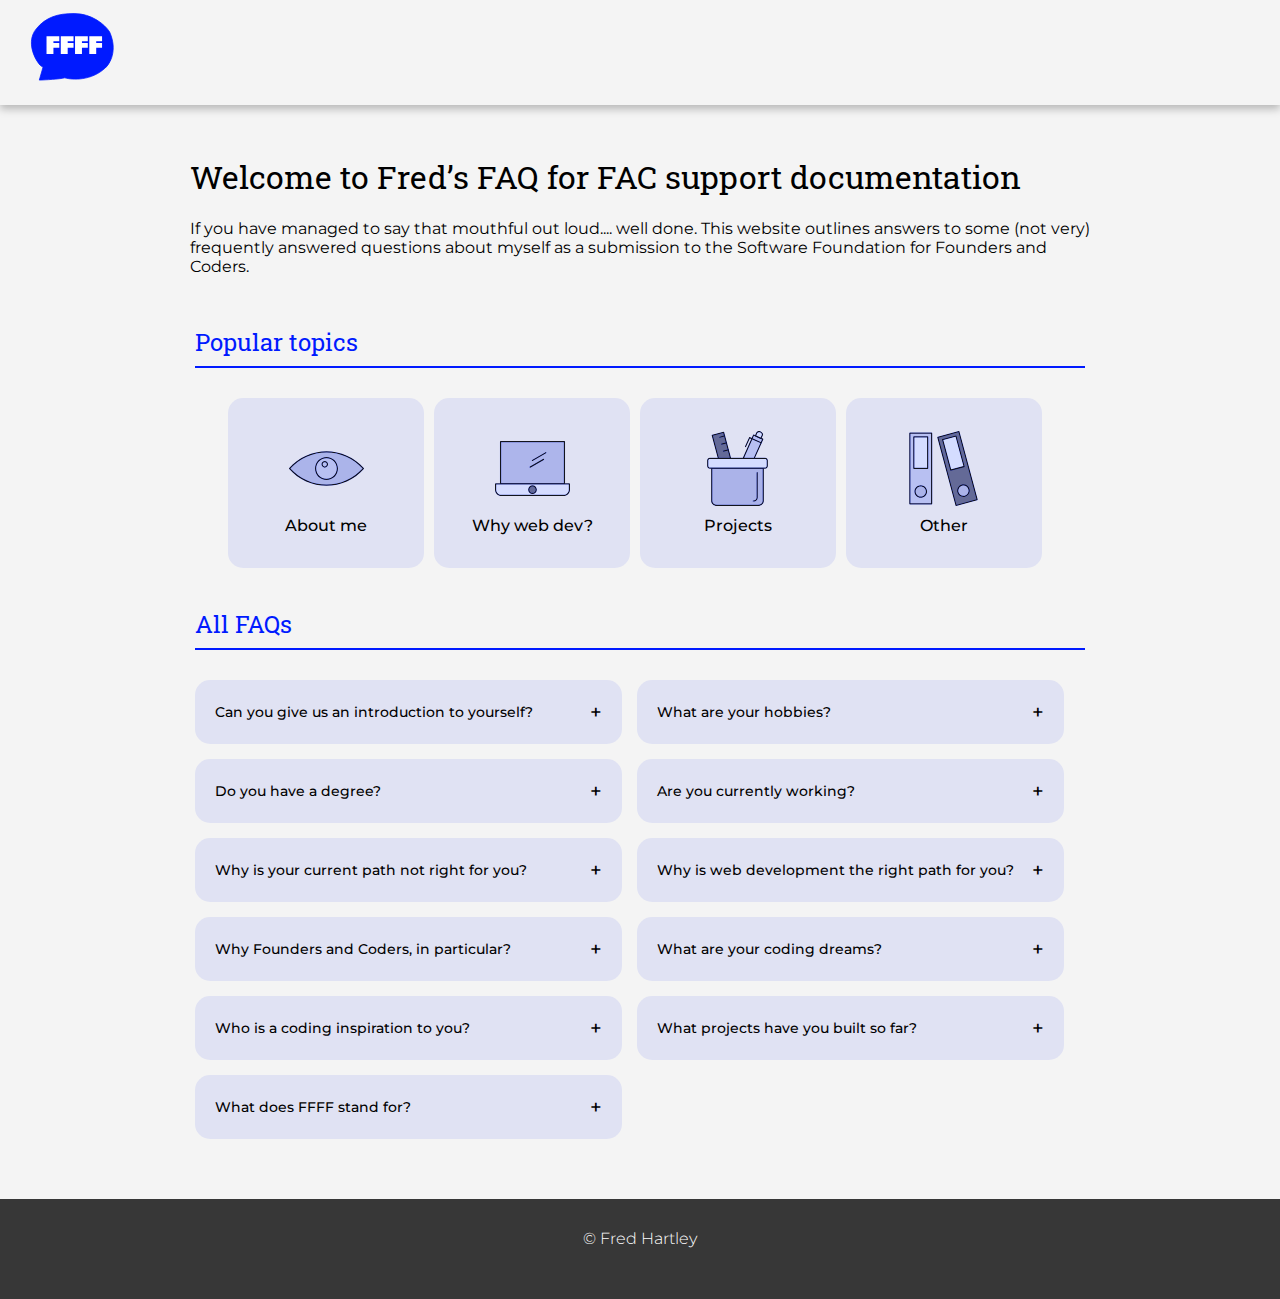
<file: index.html>
<!DOCTYPE html>
<html lang="en">

<head>
    <meta charset="UTF-8">
    <meta name="viewport" content="width=device-width, initial-scale=1.0">
    <title>Home | FFFF</title>
    <link rel="stylesheet" href="styles.css">
    <link rel="preconnect" href="https://fonts.googleapis.com">
    <link rel="preconnect" href="https://fonts.gstatic.com" crossorigin>
    <link
        href="https://fonts.googleapis.com/css2?family=Roboto+Slab:wght@100;200;300;400;500;600;700;800;900&display=swap"
        rel="stylesheet">
    <link href="https://fonts.googleapis.com/css2?family=Montserrat:ital,wght@0,100..900;1,100..900&display=swap"
        rel="stylesheet">
    <script src="scripts.js"></script>

</head>
<body>
    <header>
        <div class="header__container">
            <a href="index.html">
                <img src="images/FFFF-logo.svg" alt="Picture of the FFFF logo">
            </a>
        </div>
    </header>
    <div class="content-footer__container">
        <div class="content__container">
            <div class="intro__container">
                <h1>Welcome to Fred’s FAQ for FAC support documentation</h1>
                <p>If you have managed to say that mouthful out loud.... well done. This website outlines answers to
                    some (not very) frequently answered questions about myself as a submission to the Software
                    Foundation for Founders and Coders.
                </p>
            </div>
            <div class="topics-section__container">
                <h2>Popular topics</h2>
                <hr>
                <div class="topic-cards__container">
                    <a href="topics/about-me.html">
                        <div class="topic-card">
                            <img src="images/about-illo-blue.svg" alt="A blue toned illustrated eye" class="topic-card-illustration">About me
                        </div>
                    </a>
                    <a href="topics/why-web-dev.html">
                        <div class="topic-card"><img src="images/web-dev-illo-blue.svg" alt="A blue toned illustrated laptop"
                                class="topic-card-illustration">Why web dev?</div>
                    </a>
                    <a href="topics/projects.html">
                        <div class="topic-card"><img src="images/projects-illo-blue.svg" alt="A blue toned illustrated pencil pot with a pen and ruler in it"
                                class="topic-card-illustration">Projects</div>
                    </a>
                    <a href="topics/other.html">
                        <div class="topic-card"><img src="images/other-illo-blue.svg" alt="A blue toned illustrated of two folders beside each other"
                                class="topic-card-illustration">Other</div>
                    </a>
                </div>
            </div>
            <div class="FAQs__container">
                <h2>All FAQs</h2>
                <hr>
                <div class="FAQs-cards__container">

                    <details class="FAQ-card">
                        <summary class="FAQ-card-question__container">
                            Can you give us an introduction to yourself?
                            <span class="FAQ-card-icon">+</span>
                        </summary>
                        <div class="FAQ-card-answer">
                            <p>
                                Hey, I’m Fred. Originally from Bath, I’ve lived in London for two years with my partner,
                                Tamara.
                            </p>
                        </div>
                    </details>

                    <details class="FAQ-card">
                        <summary class="FAQ-card-question__container">
                            What are your hobbies?
                            <span class="FAQ-card-icon">+</span>
                        </summary>
                        <div class="FAQ-card-answer">
                            <p>
                                I’m all about running, football, early mornings and meditation, which I know is some
                                people’s idea of living hell. Excluding football, these activities offer me times of
                                reflection and are invaluable to my life.<br><br>Football... well, it allows me to be
                                irrationally passionate for a couple of hours a week over something very trivial.
                            </p>
                        </div>
                    </details>

                    <details class="FAQ-card">
                        <summary class="FAQ-card-question__container">
                            Do you have a degree?
                            <span class="FAQ-card-icon">+</span>
                        </summary>
                        <div class="FAQ-card-answer">
                            <p>
                                I do. I originally studied Graphic Design in Southampton. The design world was beautiful
                                (websites, logos, typography), and the detail-orientated nature was relatable, but I
                                never connected with the design craft. Designing never brought the joy I thought it
                                would.<br><br>This led me to pursue a master’s degree at the University of Bath in
                                Management,
                                with my thinking being, “Hey, if I don’t enjoy actually designing, maybe I will enjoy
                                managing design projects”.<br><br>This hypothesis was partly true. I like it, but it
                                isn’t
                                quite that final bowl of Goldilock’s porridge.
                            </p>
                        </div>
                    </details>

                    <details class="FAQ-card">
                        <summary class="FAQ-card-question__container">
                            Are you currently working?
                            <span class="FAQ-card-icon">+</span>
                        </summary>
                        <div class="FAQ-card-answer">
                            <p>
                                I am a project manager for a design agency specialising in creating websites, digital
                                products and brands.<br><br>It was here that I first encountered the world of web
                                development.
                                Working daily with web developers opened my eyes to a then mysterious craft.
                            </p>
                        </div>
                    </details>

                    <details class="FAQ-card">
                        <summary class="FAQ-card-question__container">
                            Why is your current path not right for you?
                            <span class="FAQ-card-icon">+</span>
                        </summary>
                        <div class="FAQ-card-answer">
                            <p>
                                Some people I know found their career path instantly. Bang! I want to be a rocket
                                scientist! And they go on to be one for the rest of their life, loving it in the
                                process. For most, it is a series of diagonal movements that we gather clues about our
                                next destination.<br><br>Project management is enjoyable, but for me, I enjoy feeling
                                overwhelmed by information and problems — perhaps this is due to growing up with a Dad
                                who is an engineer.
                            </p>
                        </div>
                    </details>

                    <details class="FAQ-card">
                        <summary class="FAQ-card-question__container">
                            Why is web development the right path for you?
                            <span class="FAQ-card-icon">+</span>
                        </summary>
                        <div class="FAQ-card-answer">
                            <p>
                                When I first started, I thought there was no chance I could do it, and it was
                                far-fetched for me even to consider it as a path. However, after working my way through
                                The Odin Project, I realised that it is essential to overcome these doubts to learn this
                                craft. Everyone has them when they start.<br><br>Coding challenges you intellectually
                                straight
                                away and continues to. To get better, it is vital to keep writing code, failing and
                                ensure you are kind to yourself. I love this.<br><br>I also love the detail-orientated
                                nature
                                of the craft. Shall I use an event listener within a switch case or multiple event listeners? How should I name my classes?
                                There is no definitive answer to these questions, but as you continue learning, you form
                                educated opinions that build the foundation of your knowledge and career.<br><br>The more time I
                                code, the
                                more I love it. That is why it is the right path for me.
                            </p>
                        </div>
                    </details>

                    <details class="FAQ-card">
                        <summary class="FAQ-card-question__container">
                            Why Founders and Coders, in particular?
                            <span class="FAQ-card-icon">+</span>
                        </summary>
                        <div class="FAQ-card-answer">
                            <p>
                                The Odin Project was brilliant. It was free, an excellent curriculum, and it threw you
                                in the deep end to work things out on your own. As I near the completion of the
                                foundation course, I want to extend my knowledge, build my ability to talk about it,
                                teach it and create code collaboratively with others.<br><br>It is a gratifying
                                activity to do on your own, but you need the ability to communicate the reasons behind the code to be
                                successful in the industry. The cherry on top is the non-profit nature of Founders and Coders.
                                Supporting a non-profit initiative through participation falls firmly within my morals.
                            </p>
                        </div>
                    </details>

                    <details class="FAQ-card">
                        <summary class="FAQ-card-question__container">
                            What are your coding dreams?
                            <span class="FAQ-card-icon">+</span>
                        </summary>
                        <div class="FAQ-card-answer">
                            <p>
                                I want to feel confident in each piece of code that I write and not have that imposter
                                syndrome lingering.<br><br>It’s probably too ambitious of a dream!
                            </p>
                        </div>
                    </details>

                    <details class="FAQ-card">
                        <summary class="FAQ-card-question__container">
                            Who is a coding inspiration to you?
                            <span class="FAQ-card-icon">+</span>
                        </summary>
                        <div class="FAQ-card-answer">
                            <p>
                                I work with a developer, Marc, at my current job. His attention to detail and ability to
                                hone down to the ‘why’ of each line of code are phenomenal, as well as his high skill in
                                asking the right questions. I suspect this is why he rarely deploys buggy code.
                            </p>
                        </div>
                    </details>

                    <details class="FAQ-card">
                        <summary class="FAQ-card-question__container">
                            What projects have you built so far?
                            <span class="FAQ-card-icon">+</span>
                        </summary>
                        <div class="FAQ-card-answer">
                            <p>
                                Excluding this website, I have built two websites with HTML, CSS and JavaScript: Rock,
                                Paper, Scissors (submitted as my game) and Etch-a-sketch. I have dropped links below to
                                both of these.
                                <br>
                            <ul>
                                <li><a href="https://fredhartley.github.io/rock-paper-scissor/">Rock, Paper,Scissors</a></li>
                                <li><a href="https://fredhartley.github.io/etch-a-sketch/">Etch-a-Sketch</a></li>
                            </ul>
                            </p>
                        </div>
                    </details>

                    <details class="FAQ-card">
                        <summary class="FAQ-card-question__container">
                            What does FFFF stand for?
                            <span class="FAQ-card-icon">+</span>
                        </summary>
                        <div class="FAQ-card-answer">
                            <p>
                                It stands for “Fred’s FAQ for FAC (Founders and Coders).
                            </p>
                        </div>
                    </details>
                </div>
            </div>
        </div>

        <div class="footer__container">© Fred Hartley</div>
    </div>
</body>

</html>
</file>
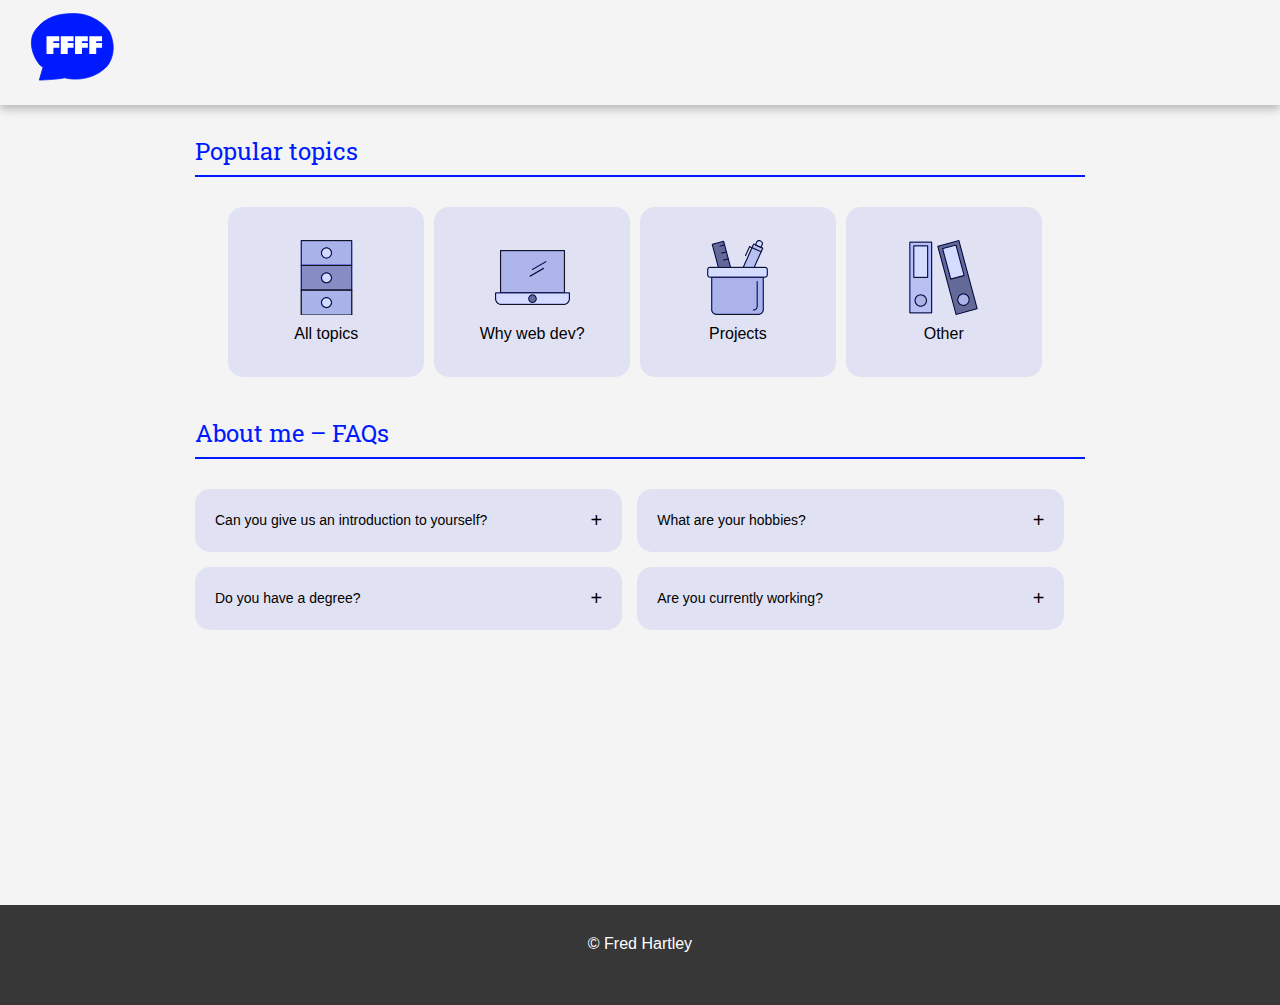
<file: topics/about-me.html>
<!DOCTYPE html>
<html lang="en">

<head>
    <meta charset="UTF-8">
    <meta name="viewport" content="width=device-width, initial-scale=1.0">
    <title>About me | FFFF</title>
    <link rel="stylesheet" href="../styles.css">
    <link rel="preconnect" href="https://fonts.googleapis.com">
    <link rel="preconnect" href="https://fonts.gstatic.com" crossorigin>
    <link
        href="https://fonts.googleapis.com/css2?family=Roboto+Slab:wght@100;200;300;400;500;600;700;800;900&display=swap"
        rel="stylesheet">
    <script src="../scripts.js"></script>

</head>

<body>
    <header>
        <div class="header__container">
            <a href="../index.html">
                <img src="../images/FFFF-logo.svg" alt="Picture of FFFF logo">
            </a>
        </div>
    </header>
    <div class="content-footer__container">
        <div class="content__container">

            <div class="topics-section__container">
                <h2>Popular topics</h2>
                <hr>
                <div class="topic-cards__container">
                    <a href="../index.html">
                        <div class="topic-card">
                            <img src="../images/all-topics-illo-blue.svg" alt="A blue toned illustrated filing cabinet" class="topic-card-illustration">All topics
                        </div>
                    </a>
                    <a href="../topics/why-web-dev.html">
                        <div class="topic-card"><img src="../images/web-dev-illo-blue.svg" alt="A blue toned illustrated laptop"
                                class="topic-card-illustration">Why web dev?</div>
                    </a>
                    <a href="../topics/projects.html">
                        <div class="topic-card"><img src="../images/projects-illo-blue.svg" alt="A blue toned illustrated pencil pot with a pen and ruler in it"
                                class="topic-card-illustration">Projects</div>
                    </a>
                    <a href="../topics/other.html">
                        <div class="topic-card"><img src="../images/other-illo-blue.svg" alt="A blue toned illustrated of two folders beside each other"
                                class="topic-card-illustration">Other</div>
                    </a>
                </div>
            </div>
            <div class="FAQs__container">
                <h2>About me – FAQs</h2>
                <hr>
                <div class="FAQs-cards__container">

                    <details class="FAQ-card">
                        <summary class="FAQ-card-question__container">
                            Can you give us an introduction to yourself?
                            <span class="FAQ-card-icon">+</span>
                        </summary>
                        <div class="FAQ-card-answer">
                            <p>
                                Hey, I’m Fred. Originally from Bath, I’ve lived in London for two years with my partner,
                                Tamara.
                            </p>
                        </div>
                    </details>

                    <details class="FAQ-card">
                        <summary class="FAQ-card-question__container">
                            What are your hobbies?
                            <span class="FAQ-card-icon">+</span>
                        </summary>
                        <div class="FAQ-card-answer">
                            <p>
                                I’m all about running, football, early mornings and meditation, which I know is some
                                people’s idea of living hell. Excluding football, these activities offer me times of
                                reflection and are invaluable to my life.<br><br>Football... well, it allows me to be
                                irrationally passionate for a couple of hours a week over something very trivial.
                            </p>
                        </div>
                    </details>

                    <details class="FAQ-card">
                        <summary class="FAQ-card-question__container">
                            Do you have a degree?
                            <span class="FAQ-card-icon">+</span>
                        </summary>
                        <div class="FAQ-card-answer">
                            <p>
                                I do. I originally studied Graphic Design in Southampton. The design world was beautiful
                                (websites, logos, typography), and the detail-orientated nature was relatable, but I
                                never connected with the design craft. Designing never brought the joy I thought it
                                would.<br><br>This led me to pursue a master’s degree at the University of Bath in
                                Management,
                                with my thinking being, “Hey, if I don’t enjoy actually designing, maybe I will enjoy
                                managing design projects”.<br><br>This hypothesis was partly true. I like it, but it
                                isn’t
                                quite that final bowl of Goldilock’s porridge.
                            </p>
                        </div>
                    </details>

                    <details class="FAQ-card">
                        <summary class="FAQ-card-question__container">
                            Are you currently working?
                            <span class="FAQ-card-icon">+</span>
                        </summary>
                        <div class="FAQ-card-answer">
                            <p>
                                I am a project manager for a design agency specialising in creating websites, digital
                                products and brands.<br><br>It was here that I first encountered the world of web
                                development.
                                Working daily with web developers opened my eyes to a then mysterious craft.
                            </p>
                        </div>
                    </details>

                </div>
            </div>
        </div>
        <div class="footer__container">© Fred Hartley</div>
    </div>
</body>

</html>
</file>
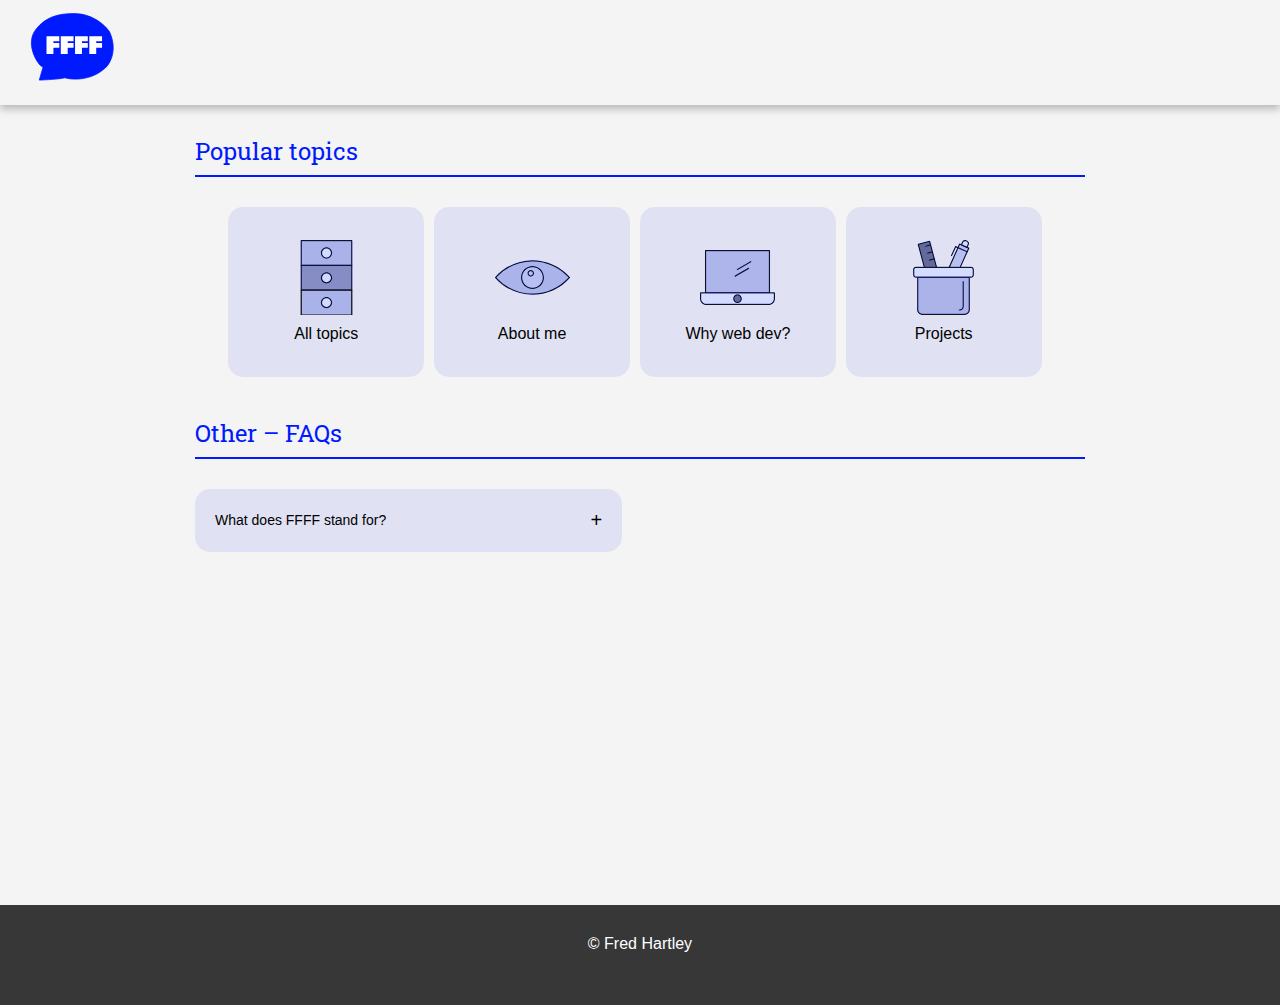
<file: topics/other.html>
<!DOCTYPE html>
<html lang="en">

<head>
    <meta charset="UTF-8">
    <meta name="viewport" content="width=device-width, initial-scale=1.0">
    <title>Other | FFFF</title>
    <link rel="stylesheet" href="../styles.css">
    <link rel="preconnect" href="https://fonts.googleapis.com">
    <link rel="preconnect" href="https://fonts.gstatic.com" crossorigin>
    <link
        href="https://fonts.googleapis.com/css2?family=Roboto+Slab:wght@100;200;300;400;500;600;700;800;900&display=swap"
        rel="stylesheet">
    <script src="../scripts.js"></script>

</head>

<body>
    <header>
        <div class="header__container">
            <a href="../index.html">
                <img src="../images/FFFF-logo.svg" alt="Picture of FFFF logo">
            </a>
        </div>
    </header>
    <div class="content-footer__container">
        <div class="content__container">

            <div class="topics-section__container">
                <h2>Popular topics</h2>
                <hr>
                <div class="topic-cards__container">
                    <a href="../index.html">
                        <div class="topic-card">
                            <img src="../images/all-topics-illo-blue.svg" alt="A blue toned illustrated filing cabinet" class="topic-card-illustration">All topics
                        </div>
                    </a>
                    <a href="../topics/about-me.html">
                        <div class="topic-card">
                            <img src="../images/about-illo-blue.svg" alt="A blue toned illustrated eye" class="topic-card-illustration">About me
                        </div>
                    </a>
                    <a href="../topics/why-web-dev.html">
                        <div class="topic-card"><img src="../images/web-dev-illo-blue.svg" alt="A blue toned illustrated laptop"
                                class="topic-card-illustration">Why web dev?</div>
                    </a>
                    <a href="../topics/projects.html">
                        <div class="topic-card"><img src="../images/projects-illo-blue.svg" alt="A blue toned illustrated pencil pot with a pen and ruler in it"
                                class="topic-card-illustration">Projects</div>
                    </a>
                </div>
            </div>
            <div class="FAQs__container">
                <h2>Other – FAQs</h2>
                <hr>
                <div class="FAQs-cards__container">

                    <details class="FAQ-card">
                        <summary class="FAQ-card-question__container">
                            What does FFFF stand for?
                            <span class="FAQ-card-icon">+</span>
                        </summary>
                        <div class="FAQ-card-answer">
                            <p>
                                It stands for “Fred’s FAQ for FAC (Founders and Coders)”.
                            </p>
                        </div>
                </div>
            </div>
        </div>
        <div class="footer__container">© Fred Hartley</div>
    </div>
</body>

</html>
</file>
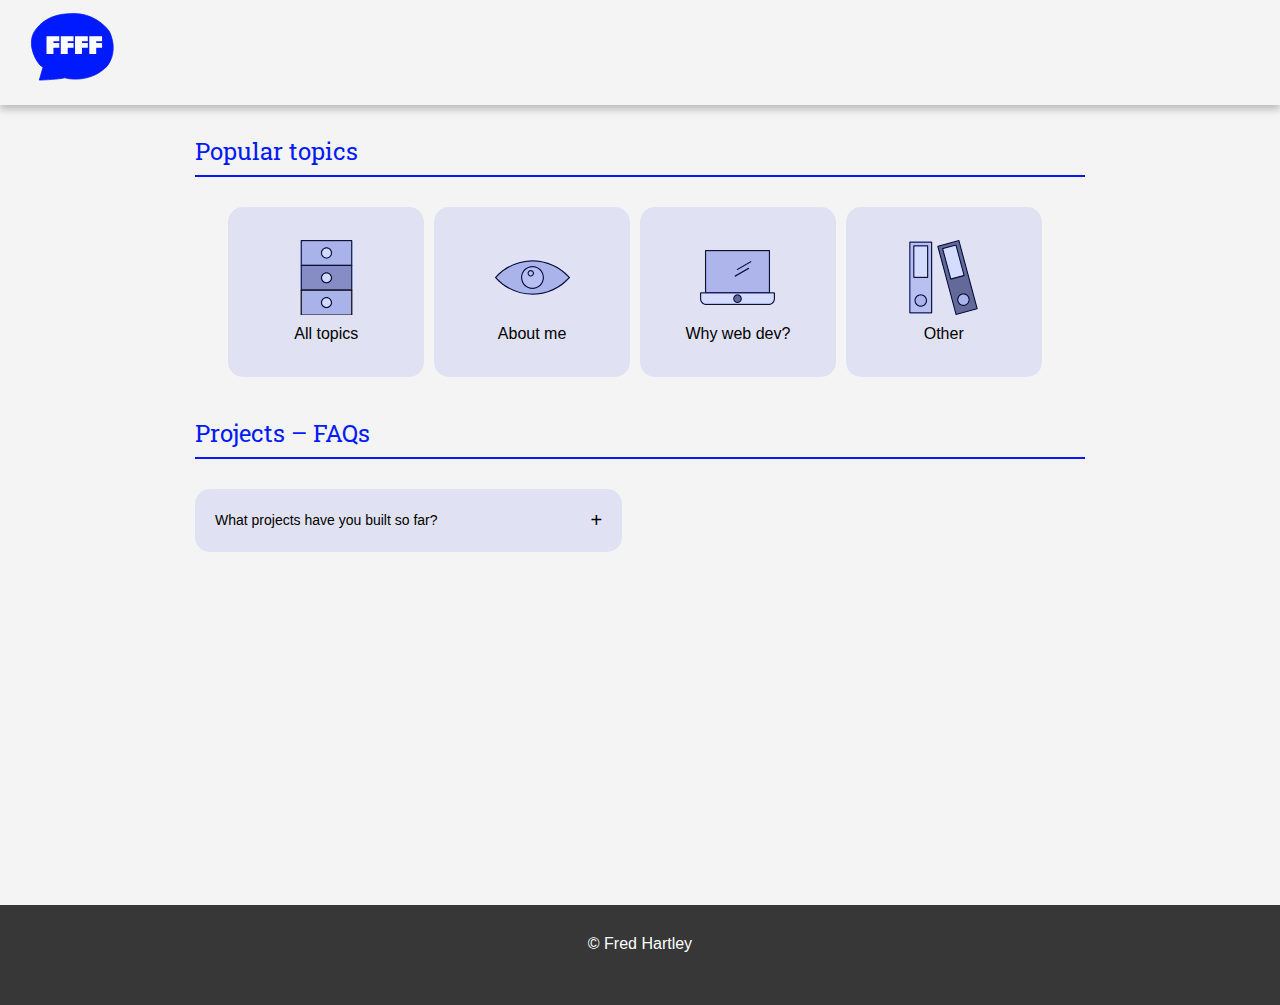
<file: topics/projects.html>
<!DOCTYPE html>
<html lang="en">

<head>
    <meta charset="UTF-8">
    <meta name="viewport" content="width=device-width, initial-scale=1.0">
    <title>Projects | FFFF</title>
    <link rel="stylesheet" href="../styles.css">
    <link rel="preconnect" href="https://fonts.googleapis.com">
    <link rel="preconnect" href="https://fonts.gstatic.com" crossorigin>
    <link
        href="https://fonts.googleapis.com/css2?family=Roboto+Slab:wght@100;200;300;400;500;600;700;800;900&display=swap"
        rel="stylesheet">
    <script src="../scripts.js"></script>

</head>

<body>
    <header>
        <div class="header__container">
            <a href="../index.html">
                <img src="../images/FFFF-logo.svg" alt="Picture of FFFF logo">
            </a>
        </div>
    </header>
    <div class="content-footer__container">
        <div class="content__container">

            <div class="topics-section__container">
                <h2>Popular topics</h2>
                <hr>
                <div class="topic-cards__container">
                    <a href="../index.html">
                        <div class="topic-card">
                            <img src="../images/all-topics-illo-blue.svg" alt="A blue toned illustrated filing cabinet" class="topic-card-illustration">All topics
                        </div>
                    </a>
                    <a href="../topics/about-me.html">
                        <div class="topic-card">
                            <img src="../images/about-illo-blue.svg" alt="A blue toned illustrated eye" class="topic-card-illustration">About me
                        </div>
                    </a>
                    <a href="../topics/why-web-dev.html">
                        <div class="topic-card"><img src="../images/web-dev-illo-blue.svg" alt="A blue toned illustrated laptop"
                                class="topic-card-illustration">Why web dev?</div>
                    </a>
                    <a href="../topics/other.html">
                        <div class="topic-card"><img src="../images/other-illo-blue.svg" alt="A blue toned illustrated of two folders beside each other"
                                class="topic-card-illustration">Other</div>
                    </a>
                </div>
            </div>
            <div class="FAQs__container">
                <h2>Projects – FAQs</h2>
                <hr>
                <div class="FAQs-cards__container">

                    <details class="FAQ-card">
                        <summary class="FAQ-card-question__container">
                            What projects have you built so far?
                            <span class="FAQ-card-icon">+</span>
                        </summary>
                        <div class="FAQ-card-answer">
                            <p>
                                Excluding this website, I have built two websites with HTML, CSS and JavaScript: Rock,
                                Paper, Scissors (submitted as my game) and Etch-a-sketch. I have dropped links below to
                                both of these.
                                <br>
                            <ul>
                                <li><a href="https://fredhartley.github.io/rock-paper-scissor/">Rock, Paper,Scissors</a></li>
                                <li><a href="https://fredhartley.github.io/etch-a-sketch/">Etch-a-Sketch</a></li>
                            </ul>
                            </p>
                        </div>
                    </details>

                </div>
            </div>
        </div>
        <div class="footer__container">© Fred Hartley</div>
    </div>
</body>

</html>
</file>
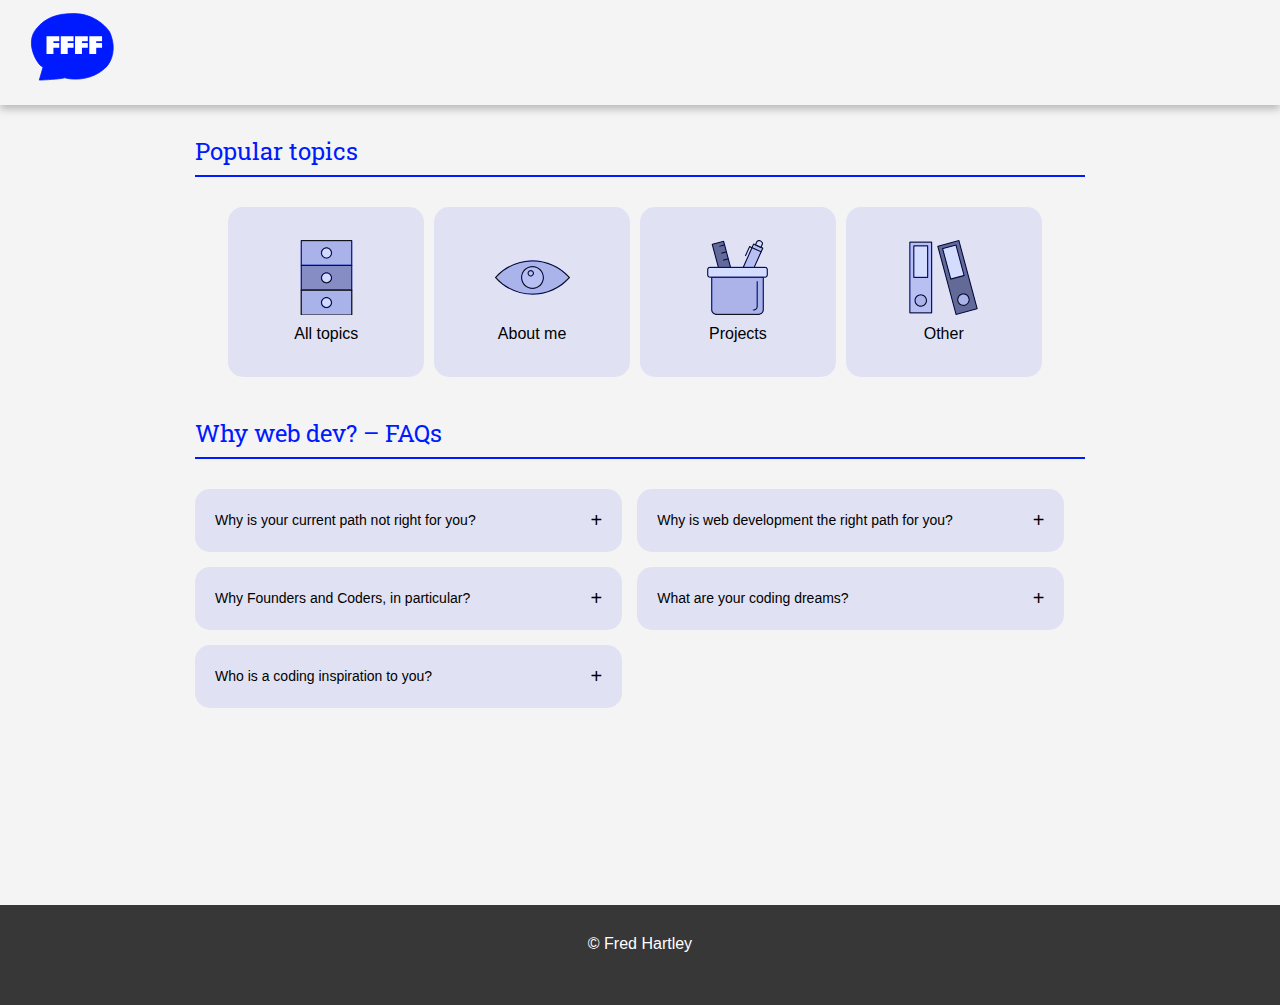
<file: topics/why-web-dev.html>
<!DOCTYPE html>
<html lang="en">

<head>
    <meta charset="UTF-8">
    <meta name="viewport" content="width=device-width, initial-scale=1.0">
    <title>Why web dev? | FFFF</title>
    <link rel="stylesheet" href="../styles.css">
    <link rel="preconnect" href="https://fonts.googleapis.com">
    <link rel="preconnect" href="https://fonts.gstatic.com" crossorigin>
    <link
        href="https://fonts.googleapis.com/css2?family=Roboto+Slab:wght@100;200;300;400;500;600;700;800;900&display=swap"
        rel="stylesheet">
    <script src="../scripts.js"></script>

</head>

<body>
    <header>
        <div class="header__container">
            <a href="../index.html">
                <img src="../images/FFFF-logo.svg" alt="Picture of FFFF logo">
            </a>
        </div>
    </header>
    <div class="content-footer__container">
        <div class="content__container">

            <div class="topics-section__container">
                <h2>Popular topics</h2>
                <hr>
                <div class="topic-cards__container">
                    <a href="../index.html">
                        <div class="topic-card">
                            <img src="../images/all-topics-illo-blue.svg" alt="A blue toned illustrated filing cabinet" class="topic-card-illustration">All topics
                        </div>
                    </a>
                    <a href="../topics/about-me.html">
                        <div class="topic-card">
                            <img src="../images/about-illo-blue.svg" alt="A blue toned illustrated eye" class="topic-card-illustration">About me
                        </div>
                    </a>
                    <a href="../topics/projects.html">
                        <div class="topic-card"><img src="../images/projects-illo-blue.svg" alt="A blue toned illustrated pencil pot with a pen and ruler in it"
                                class="topic-card-illustration">Projects</div>
                    </a>
                    <a href="../topics/other.html">
                        <div class="topic-card"><img src="../images/other-illo-blue.svg" alt="A blue toned illustrated of two folders beside each other"
                                class="topic-card-illustration">Other</div>
                    </a>
                </div>
            </div>
            <div class="FAQs__container">
                <h2>Why web dev? – FAQs</h2>
                <hr>
                <div class="FAQs-cards__container">

                    <details class="FAQ-card">
                        <summary class="FAQ-card-question__container">
                            Why is your current path not right for you?
                            <span class="FAQ-card-icon">+</span>
                        </summary>
                        <div class="FAQ-card-answer">
                            <p>
                                Some people I know found their career path instantly. Bang! I want to be a rocket
                                scientist! And they go on to be one for the rest of their life, loving it in the
                                process. For most, it is a series of diagonal movements that we gather clues about our
                                next destination.<br><br>Project management is enjoyable, but for me, I enjoy feeling
                                overwhelmed by information and problems — perhaps this is due to growing up with a Dad
                                who is an engineer.
                            </p>
                        </div>
                    </details>

                    <details class="FAQ-card">
                        <summary class="FAQ-card-question__container">
                            Why is web development the right path for you?
                            <span class="FAQ-card-icon">+</span>
                        </summary>
                        <div class="FAQ-card-answer">
                            <p>
                                When I first started, I thought there was no chance I could do it, and it was
                                far-fetched for me even to consider it as a path. However, after working my way through
                                The Odin Project, I realised that it is essential to overcome these doubts to learn this
                                craft. Everyone has them when they start.<br><br>Coding challenges you intellectually
                                straight
                                away and continues to. To get better, it is vital to keep writing code, failing and
                                ensure you are kind to yourself. I love this.<br><br>I also love the detail-orientated
                                nature
                                of the craft. Shall I use an event listener within a switch case or multiple event listeners? How should I name my classes?
                                There is no definitive answer to these questions, but as you continue learning, you form
                                educated opinions that build the foundation of your knowledge and career.<br><br>The more time I
                                code, the
                                more I love it. That is why it is the right path for me.
                            </p>
                        </div>
                    </details>

                    <details class="FAQ-card">
                        <summary class="FAQ-card-question__container">
                            Why Founders and Coders, in particular?
                            <span class="FAQ-card-icon">+</span>
                        </summary>
                        <div class="FAQ-card-answer">
                            <p>
                                The Odin Project was brilliant. It was free, an excellent curriculum, and it threw you
                                in the deep end to work things out on your own. As I near the completion of the
                                foundation course, I want to extend my knowledge, build my ability to talk about it,
                                teach it and create code collaboratively with others.<br><br>It is a gratifying
                                activity to do on your own, but you need the ability to communicate the reasons behind the code to be
                                successful in the industry. The cherry on top is the non-profit nature of Founders and Coders.
                                Supporting a non-profit initiative through participation falls firmly within my morals.
                            </p>
                        </div>
                    </details>

                    <details class="FAQ-card">
                        <summary class="FAQ-card-question__container">
                            What are your coding dreams?
                            <span class="FAQ-card-icon">+</span>
                        </summary>
                        <div class="FAQ-card-answer">
                            <p>
                                I want to feel confident in each piece of code that I write and not have that imposter
                                syndrome lingering.<br><br>It’s probably too ambitious of a dream!
                            </p>
                        </div>
                    </details>

                    <details class="FAQ-card">
                        <summary class="FAQ-card-question__container">
                            Who is a coding inspiration to you?
                            <span class="FAQ-card-icon">+</span>
                        </summary>
                        <div class="FAQ-card-answer">
                            <p>
                                I work with a developer, Marc, at my current job. His attention to detail and ability to
                                hone down to the ‘why’ of each line of code are phenomenal, as well as his high skill in
                                asking the right questions. I suspect this is why he rarely deploys buggy code.
                            </p>
                        </div>
                    </details>

                </div>
            </div>
        </div>
        <div class="footer__container">© Fred Hartley</div>
    </div>
</body>

</html>
</file>
<file: styles.css>
/* Global declartions */

html {
  background-color: #F4F4F4;
}

body {
  font-family: "Montserrat", sans-serif;
  font-weight: 400;
  margin: 0px;
}

h1 {
  font-weight: 400;
  font-family: 'Roboto Slab', serif;
}

h2 {
  color: #001AFF;
  font-weight: 400;
  padding: 0px;
  margin: 0px;
  font-family: 'Roboto Slab', serif;
}

hr {
  border-color: #001AFF;
  border: 0.1px solid #001AFF;
}

.content-footer__container {
  display: flex;
  min-height: 100vh;
  flex-direction: column;
  justify-content: space-between;
}

/* Header */

.header__container {
  width: 100%;
  box-shadow: 0px 4px 8px 0px rgba(0,0,0,0.25);
  margin: 0px;
}

.header__container img {
  width: 110px;
  margin-left: 15px;
}

/* introduction section */

.intro__container {
  margin: 30px;
  max-width: 900px;
}

/* topics section */

.topics-section__container {
  margin: 30px;
}

/* Topic cards */
.topic-cards__container {
  display: flex;
  flex-wrap: wrap;
  margin-top: 30px;
  justify-content: center;
  font-weight: 500;
}

.topic-cards__container a {
  text-decoration: none;
  display: block;
  width: 50%;
  flex-grow: 1;
  box-sizing: border-box;
  max-width: 20%; 
  min-width: 150px; 
}

.topic-cards__container a:nth-child(-n+2) {
  margin-bottom: 10px;
}

.topic-cards__container a:nth-child(1),
.topic-cards__container a:nth-child(3) {
  margin-right: 10px;
}

.topic-card {
  color: black;
  background-color: #E0E2F3;
  border-radius: 15px;
  padding: 10px;
  text-align: center;
  font-size: 14px;
  display: flex;
  flex-direction: column;
  justify-content: center;
  align-items: center;
  gap: 10px;
}

.topic-card-illustration {
  width: 75px;
  height: 75px;
}

/* FAQ expanding and collapsing */

.FAQs__container {
  margin: 30px 30px 60px 30px;
}

.FAQs__container hr {
  margin-bottom: 30px;
}

.FAQs-cards__container {
  display: flex;
  flex-direction: column;
  gap: 15px;
}

.container-FAQ-card-question {
  display: flex;
  justify-content: space-between;
  align-items: center;
  gap: 10px;
}

.FAQ-card {
    background-color: #E0E2F3;
    cursor: pointer;
    width: 100%;
    border: none;
    border-radius: 15px;
  }
  
  .FAQ-card-content {
    padding: 0 18px;
    display: none;
    background-color: #F4F4F4;
  }

  .FAQ-card-icon {
    font-size: 20px;
    padding-left: 18px;
  }

  .FAQ-card-question__container {
    display: flex;
    list-style: none;
    max-width: 100%;
    padding: 20px;
    align-items: center;
    justify-content: space-between;
    font-weight: 500;
    font-size: 14px;
  }

  .FAQ-card-answer {
    padding: 0px 20px 20px 20px;
    border-radius: 15px;

  }

  .FAQ-card-answer p, li {
    padding: 0px;
    margin: 0px;
    font-size: 14px;
  }

  details summary::-webkit-details-marker {
    display:none;
  }

  /* footer */

  .footer__container {
    background-color: #373737;
    color: white;
    width: auto;
    padding: 30px 30px 30px 30px;
    height: 100px;
    text-align: center;
    font-weight: 300;
    box-sizing: border-box;
  }

/* Media queries */

@media (min-width: 450px) {
  .content__container {
    margin: 0 auto;
  }

  .intro__container {
    margin: 30px;
  }

  .topic-cards__container a {
    max-width: 40%; 
  }
  .topic-card {
    height: 150px;
    font-size: 16px;
  }
}

@media (min-width: 715px) {

  .content__container {
    max-width: 700px;
  }

  .topic-cards__container a {
    max-width: 22%; 
    margin: 0 10px 10px 0;
  }
  .topic-card {
    height: 150px;
  }

  .FAQs-cards__container {
    flex-direction: row;
    flex-wrap: wrap;
    align-items: flex-start;
  }

  .FAQ-card {
    width: 48%;
  }
}

@media (min-width: 950px) {

  .intro__container {
    margin: 50px 25px 50px 25px;
  }

  .content__container {
    min-width: 950px;
  }

  .topic-cards__container a {
    max-width: 22%; 
    margin: 0 10px 10px 0;
  }
  .topic-card {
    height: 150px;
  }
}
</file>
